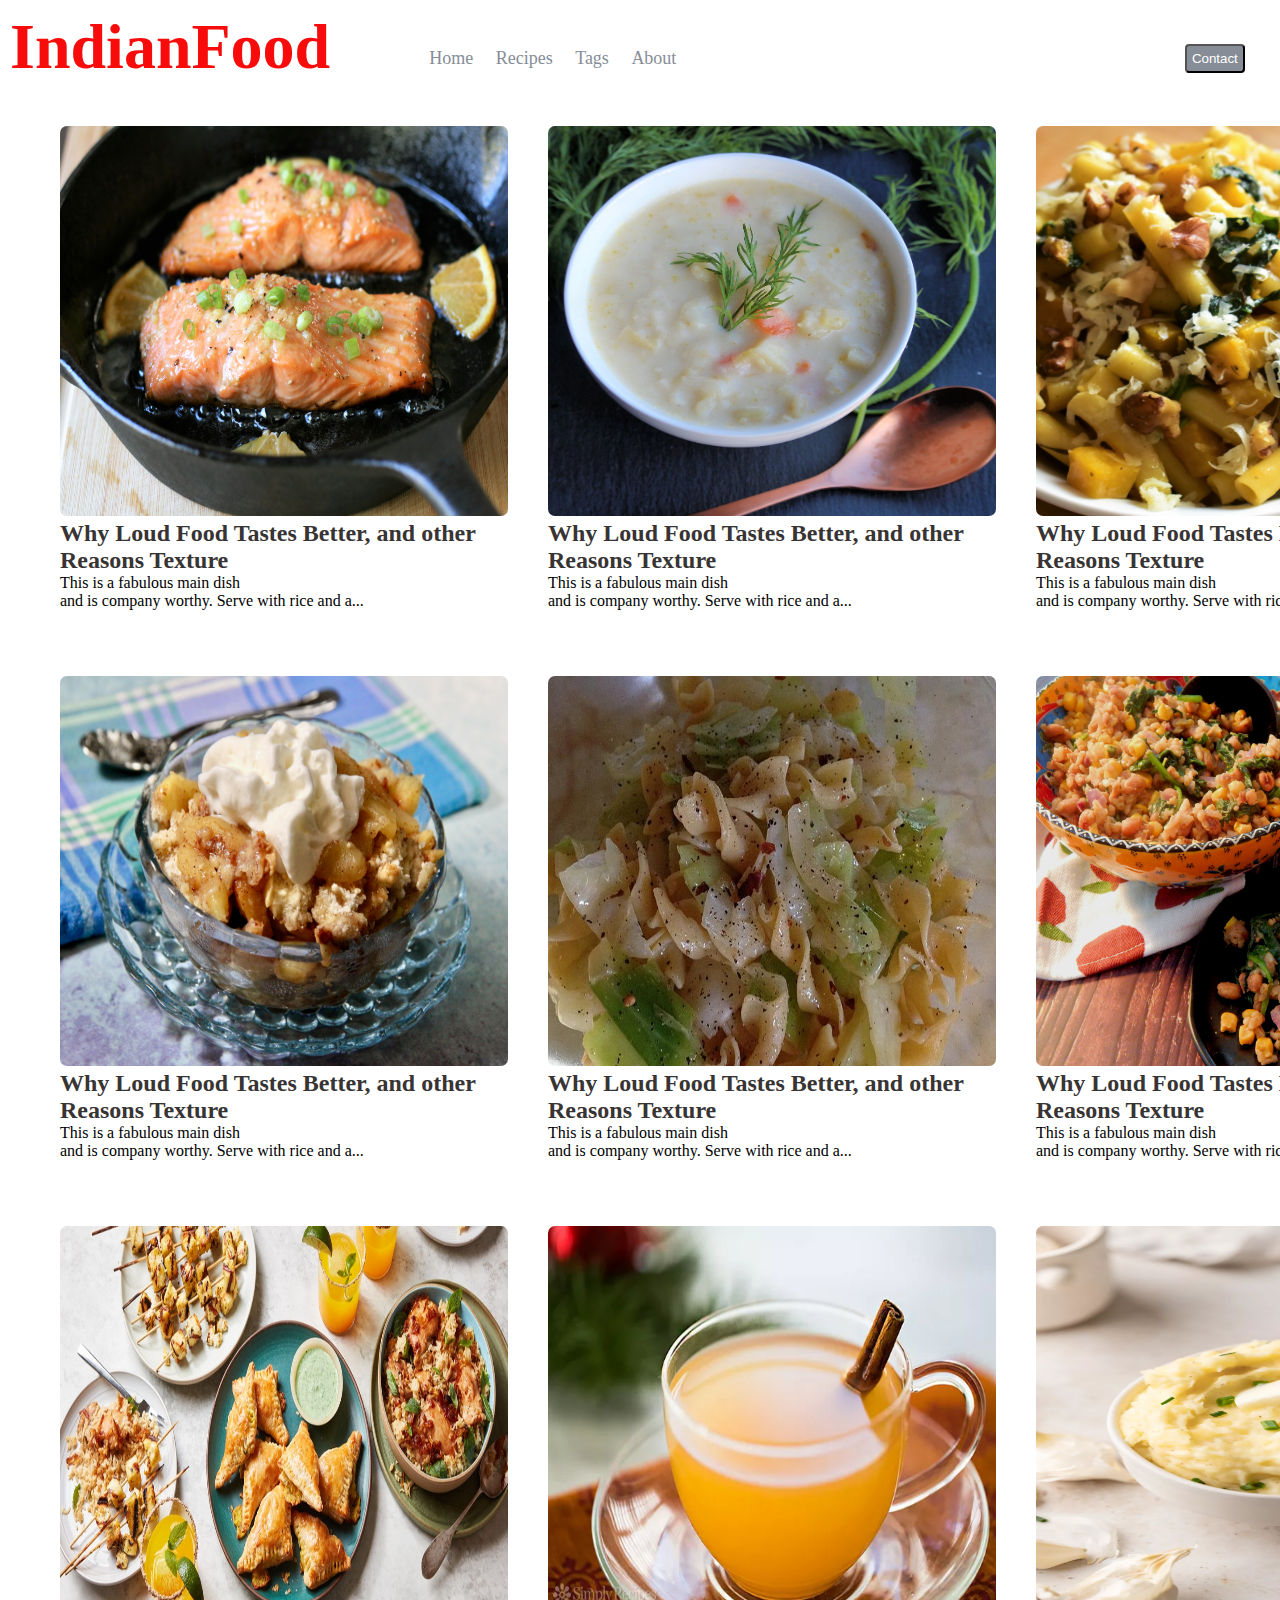
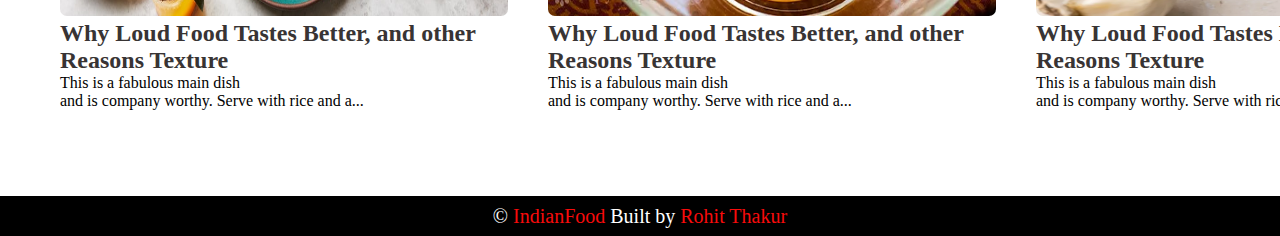
<file: index.html>
<!DOCTYPE html>
<html lang="en">
<head>
    <title>Home Page</title>
    <meta name="google-site-verification" content="sYqZ1hNuM5dJnSXdv1xjCzzsLsZFByetnFvhNVVh4Io" />
    <link rel="stylesheet" href="./css/style.css">
    <link rel="stylesheet" href="./css/home.css">
</head>
<body>
    

<!-- <---starting of header------>  
    <header>
        <div class="logo"><h1>IndianFood</h1></div>
        <div class="links">
            <a href="index.html"   class="links">Home</a>
            <a href="index.html" class="links">Recipes</a>
            <a href="index.html" class="links">Tags</a>
            <a href="About.html" class="links">About</a>
        </div>
        <div class="contact">
            <button  onclick="window.location.href = 'contact.html';">Contact</button>
        </div>
    </header>
  
<!-- <-------end of header------->
    
<!-- <-------main-------->
<div class="main">

    <div class="food">
        <div><img src="./image/food1.jpg" alt="food1" height="390px" width="448px">
           <a href="index.html"><h2>Why Loud Food Tastes Better, and other Reasons Texture</h2></a>
            <p>This is a fabulous main dish</br> and is company worthy. Serve with rice and a...</p></div>
        <div><img src="./image/food2.jpg" alt="food2" height="390px" width="448px">
            <a href="index.html"><h2>Why Loud Food Tastes Better, and other Reasons Texture</h2></a>
            <p>This is a fabulous main dish</br> and is company worthy. Serve with rice and a...</p></div>
        <div><img src="./image/food3.jpg" alt="food3" height="390px" width="448px">
            <a href="index.html"><h2>Why Loud Food Tastes Better, and other Reasons Texture</h2></a>
        <p>This is a fabulous main dish</br> and is company worthy. Serve with rice and a...</p></div>
        <div><img src="./image/food4.jpg" alt="food4" height="390px" width="448px">
            <a href="index.html"><h2>Why Loud Food Tastes Better, and other Reasons Texture</h2></a>
        <p>This is a fabulous main dish</br> and is company worthy. Serve with rice and a...</p></div>
        <div><img src="./image/food5.jpg" alt="food5" height="390px" width="448px">
            <a href="index.html"><h2>Why Loud Food Tastes Better, and other Reasons Texture</h2></a>
        <p>This is a fabulous main dish</br> and is company worthy. Serve with rice and a...</p></div>
        <div><img src="./image/food6.jpg" alt="food6" height="390px" width="448px">
            <a href="index.html"><h2>Why Loud Food Tastes Better, and other Reasons Texture</h2></a>
        <p>This is a fabulous main dish</br> and is company worthy. Serve with rice and a...</p></div>

        <div><img src="./image/food7.jpg" alt="food7" height="390px" width="448px">
            <a href="index.html"><h2>Why Loud Food Tastes Better, and other Reasons Texture</h2></a>
        <p>This is a fabulous main dish</br> and is company worthy. Serve with rice and a...</p></div>
        <div><img src="./image/food8.webp" alt="food8" height="390px" width="448px">
            <a href="index.html"><h2>Why Loud Food Tastes Better, and other Reasons Texture</h2></a>
        <p>This is a fabulous main dish</br> and is company worthy. Serve with rice and a...</p></div>
        <div><img src="./image/food9.webp" alt="food9" height="390px" width="448px">
            <a href="index.html"><h2>Why Loud Food Tastes Better, and other Reasons Texture</h2></a>
        <p>This is a fabulous main dish</br> and is company worthy. Serve with rice and a...</p></div>
    </div>
</div>
<!-- ----end of main---- -->

<!-- <-----footer----->
<footer>
    <p>
       &copy; <span class="footerlogo">IndianFood</span> 
       Built by <span class="owner">Rohit Thakur</span>
    </p>
</footer>

<!-- <------end of footer-----> 

    
</body>
</html>
</file>
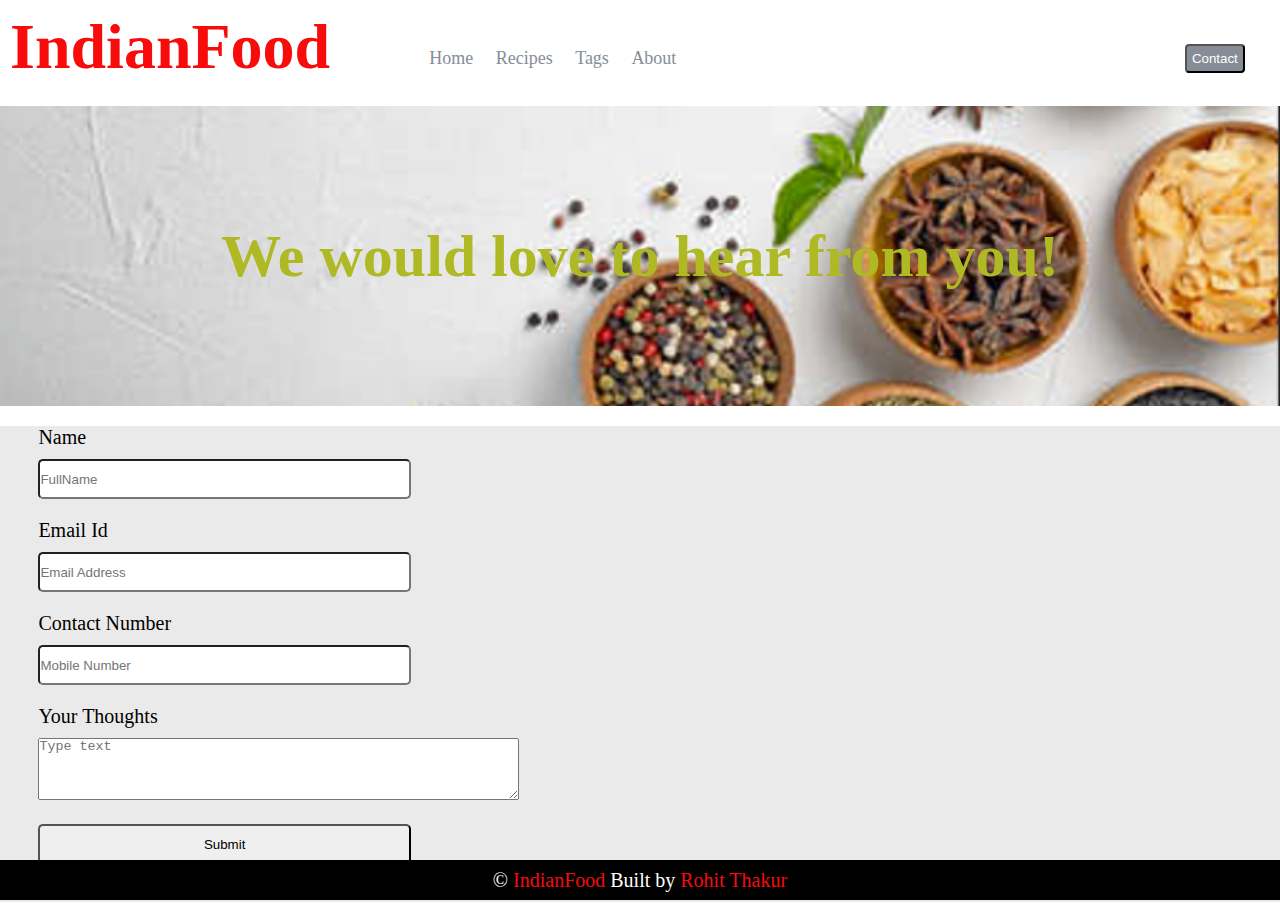
<file: contact.html>
<!DOCTYPE html>
<html lang="en">
<head>
    <title>Home Page</title>
    <link rel="stylesheet" href="./css/style.css">
    <link rel="stylesheet" href="./css/contact.css">
</head>
<body>
    

<!-- <---starting of header------>  
    <header>
        <div class="logo"><h1>IndianFood</h1></div>
        <div class="links">
            <a href="index.html"   class="links">Home</a>
            <a href="Recipes.html" class="links">Recipes</a>
            <a href="Tags.html" class="links">Tags</a>
            <a href="About.html" class="links">About</a>
        </div>
        <div class="contact">
            <button  onclick="window.location.href = 'contact.html';">Contact</button>
        </div>
    </header>
  
<!-- <-------end of header------->

<!-- <-------main-------->
    <div class="top-section">
        <h1>We would love to hear from you!</h1>
    </div>

<!-- -----form----- -->
    
        <div class="form middleContainer">
        <form>
            <div class="label format label" ><label for="name">Name</label></div>
            <div class= "name format" ><input type="text" id="name" name="name" placeholder="FullName"></div>
            <div class="label format label" ><label for="email">Email Id</label></div>
            <div class="Email format"><input type="email" id="email" placeholder="Email Address"></div>
            <div class="label format label" ><label for="phoneNumber">Contact Number</label></div>
            <div class="phoneNumber format"><input type="tel" id="phoneNumber" placeholder="Mobile Number"></div>
            <div class="label format label" ><label for="textArea">Your Thoughts</label></div>
            <div class="textArea format"><textarea id="TypeHere" id = "textArea" name="TypeHere" placeholder="Type text" rows="4" cols="58"></textarea>
            <div class="submit format"><input type="submit" id="submit"></div>
        </form>
        </div>

           
    
 <!-- ---------end of form---    -->

 <!-- ----side container---- -->
 



<!-- ----end of main---- -->

<!-- <-----footer----->
<footer>
   <p>
       &copy; <span class="footerlogo">IndianFood</span> 
       Built by <span class="owner">Rohit Thakur</span>
    </p>
</footer> --> -->

<!-- <------end of footer-----> 

    
</body>
</html>
</file>
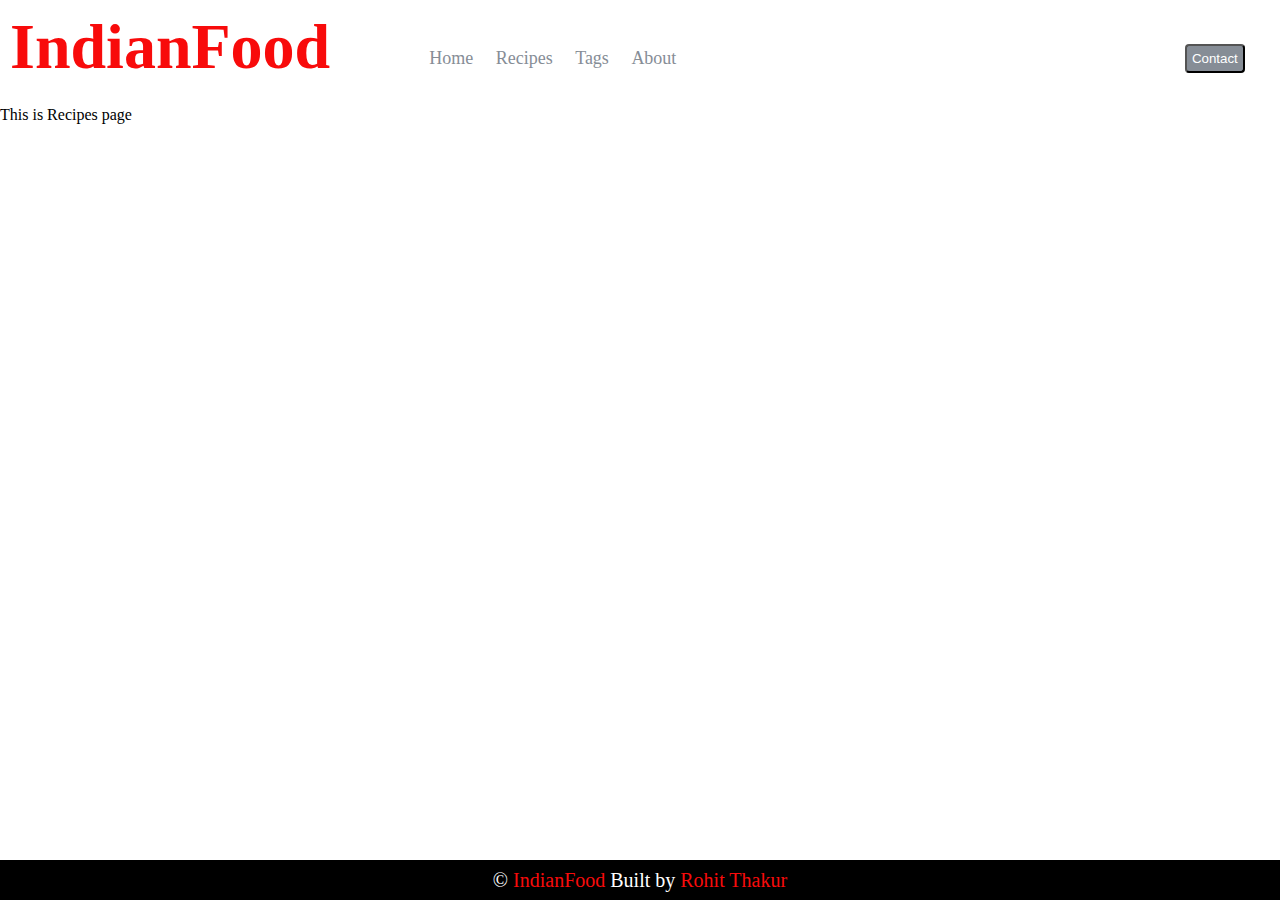
<file: Recipes.html>
<!DOCTYPE html>
<html lang="en">
<head>
    <meta charset="UTF-8">
    <meta http-equiv="X-UA-Compatible" content="IE=edge">
    <meta name="viewport" content="width=device-width, initial-scale=1.0">
    <title>Recipes</title>
    <link rel="stylesheet" href="./css/style.css">
</head>
<body>
    <header>
        <div class="logo"><h1>IndianFood</h1></div>
        <div class="links">
            <a href="index.html"   class="links">Home</a>
            <a href="index.html" class="links">Recipes</a>
            <a href="index.html" class="links">Tags</a>
            <a href="About.html" class="links">About</a>
        </div>
        <div class="contact">
            <button  onclick="window.location.href = 'contact.html';">Contact</button>
        </div>
    </header>
    This is Recipes page

    <!-- <-------end of header------->
        <div class="main">
        
        </div>
    <!-- <-------main-------->
    
    <!-- ----end of main---- -->
    
    <!-- <-----footer----->
    <footer>
        <p>
           &copy; <span class="footerlogo">IndianFood</span> 
           Built by <span class="owner">Rohit Thakur</span>
        </p>
    </footer>
    
    <!-- <------end of footer-----> 
</body>
</html>
</file>
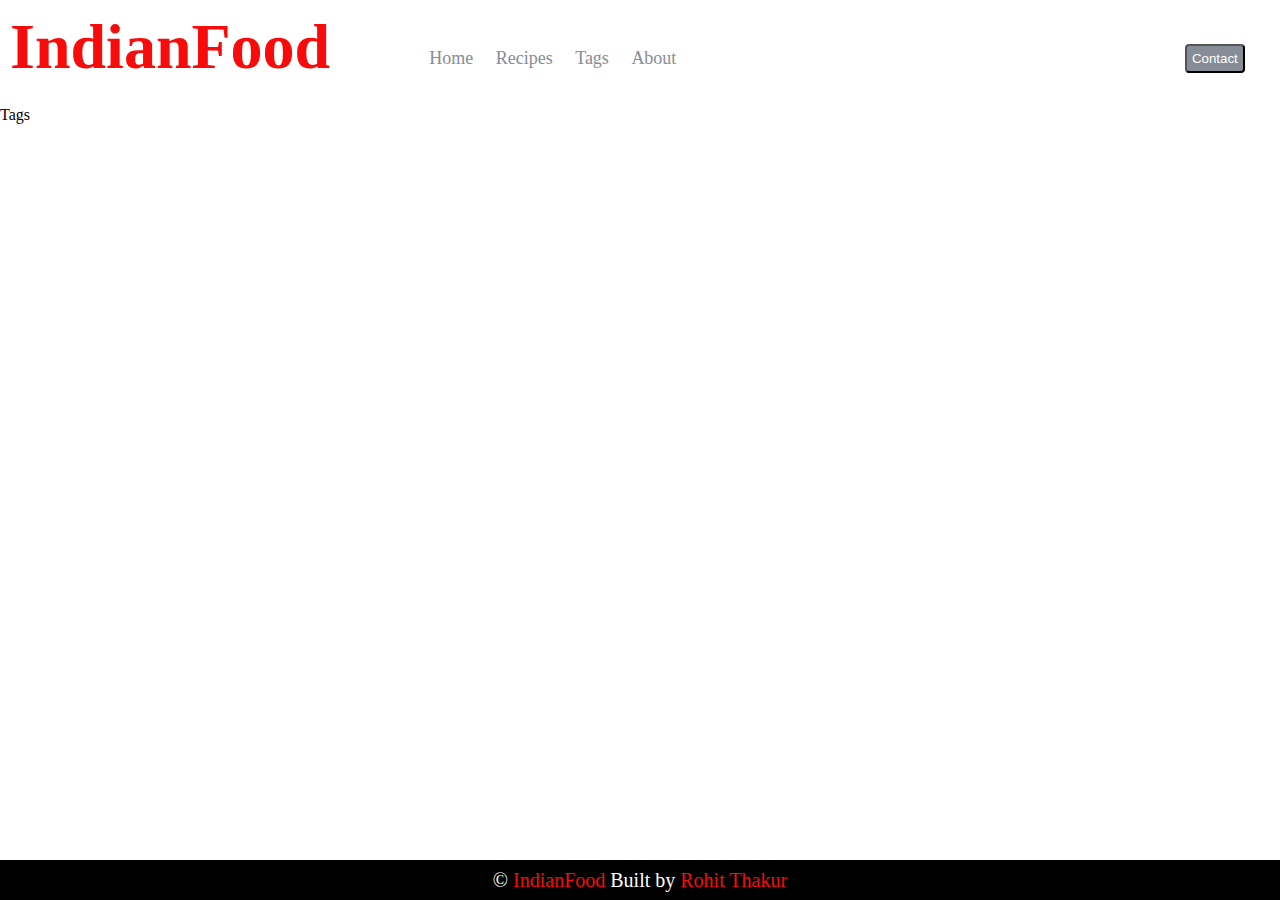
<file: Tags.html>
<!DOCTYPE html>
<html lang="en">
<head>
    <meta charset="UTF-8">
    <meta http-equiv="X-UA-Compatible" content="IE=edge">
    <meta name="viewport" content="width=device-width, initial-scale=1.0">
    <title>Tags</title>
    <link rel="stylesheet" href="./css/style.css">
</head>
<body>
    <header>
        <div class="logo"><h1>IndianFood</h1></div>
        <div class="links">
            <a href="index.html"   class="links">Home</a>
            <a href="index.html" class="links">Recipes</a>
            <a href="index.html" class="links">Tags</a>
            <a href="About.html" class="links">About</a>
        </div>
        <div class="contact">
            <button  onclick="window.location.href = 'contact.html';">Contact</button>
        </div>
    </header>
    Tags

    <!-- <-------end of header------->
        <div class="main">
        
        </div>
    <!-- <-------main-------->
    
    <!-- ----end of main---- -->
    
    <!-- <-----footer----->
    <footer>
        <p>
           &copy; <span class="footerlogo">IndianFood</span> 
           Built by <span class="owner">Rohit Thakur</span>
        </p>
    </footer>
    
    <!-- <------end of footer-----> 
</body>
</html>
</file>
<file: css/style.css>
*{
    margin: 0%;
    padding: 0%;
}





/* ------start of header */
header{
    margin-top: 10px;
    margin-left: 10px;
    margin-right: 10px;
    height: 6rem;
    display: flex;
    flex-wrap: nowrap; 
    position: relative;
    top: 0;   
}
/* <-- logo style --> */
.logo{
    align-items: flex-start;
    margin-right: 5%;
    font-size: 32px;
    color: rgb(248, 11, 11);
    /* background: -webkit-linear-gradient(#fa0c0c, #f14e4e);
    -webkit-background-clip: text;
    -webkit-text-fill-color: transparent; */
}
/* header links style */
.links{
    align-items: center;
    align-self: center;
    flex-wrap: wrap;
    margin-left: 1em;
    width: 100%;
    color: rgb(134 141 150);
    font-size: 18px;
}
.links:link{
    text-decoration: none;
}
.links:hover{
    color: rgb(56, 59, 59);
    font-size: 19px;
}
/* Contact style */
.contact{
    margin: auto;
    margin-right: 2%;
    color:white;
    font-size: 15px;
}
/* contact button style */
.contact button{
    background-color: rgb(134 141 150);
    color: white;
    padding: 5px;
    margin-left: 5px;
    border-radius: 4px;
}
.contact button:hover{
    background-color: black;
    font-size: 16px;
}

/* #---------------End of Header  */

/* <---------main-------> */



/* <-------End of Main-----> */

/* <------Footer-------> */
footer{
    
    width: 100%;
    height: 2.5rem; 
    background-color: black;
    color: white;
    display: flex;
    align-items: center;
    justify-content: center;
    font-size: 20px;

    
    position: fixed;
    bottom: 0;
    left: 0;
    
    
}
footer .footerlogo, .owner{
    color: rgb(248, 11, 11);
}



/* <------end of footer----> */
</file>
<file: css/home.css>
body{
    height: 100vh;
    width: 100wh;
    box-sizing: border-box;
}

.food{
    display: grid;
    grid-template-columns: 1fr 1fr 1fr;
    grid-template-rows: 1fr 1fr ;
    margin: 20px;
    margin-right: 30px;
}

.food img{
    border-radius: 7px;
}
.food img:hover{
    width: 454px;
    height: 400px;
}

.food div{
    margin-left: 40px;
    margin-bottom: 40px;
    width: 454x;
    height: 510px;
    /* border: 2px solid gray; */
} 
/* .food div:hover{
    height: 520px;
    width: ;
} */

.food a{
    text-decoration: none;
    color: rgb(56, 52, 52);
}

.food a:hover{
    color: black;
    font-size: 1.1rem;
    text-decoration: underline;
}

footer{
    
    width: 100%;
    height: 2.5rem; 
    background-color: black;
    color: white;
    text-align: center;
    padding: 0px;
    font-size: 20px;
    position: relative;
    bottom: 0;
    left: 0;
    
    
}
</file>
<file: css/contact.css>
*{
    margin: 0px;
    padding: 0px;
    box-sizing: border-box;
    
    
}
.top-section{
    background: url(../image/contact3.png);
    background-size: cover;
    width: 100%;
    height: 300px;
    display: flex;
    justify-content: center;
    align-items: center;
    font-size: 30px;
}
.top-section h1{
    color: rgb(175, 185, 35);
}




/* ------form styling------ */

.form{
    
    margin-top: 20px;
    margin-bottom: 20px;
    background-color: rgb(234 234 234);
   
   
}
.form .format{
    margin-bottom: 20px;
    margin-left: 3%;
    
}

.form input{
    width: 30%;
    height: 3em;
    border-radius: 5px;
    
}

.form .label{

    margin-bottom: 10px;
    margin-top: 20px ;
    font-size: 20px;

}

.form .textArea{
    margin-bottom: 10px;
}


.form .submit{
    margin-top: 20px;
    margin-left: 0px;
}

/* --------form end----- */




/* <------Footer-------> */
footer{
    
    width: 100%;
    height: 2.5rem; 
    background-color: black;
    color: white;
    text-align: center;
    padding: 0.5rem;
    font-size: 20px;
    position: fixed;
    bottom: 0;
    left: 0;
    
    
}
footer .footerlogo{
    color: rgb(248, 11, 11);
}

footer .owner{
    color: rgb(248, 11, 11);
}

/* <------end of footer----> */
</file>
